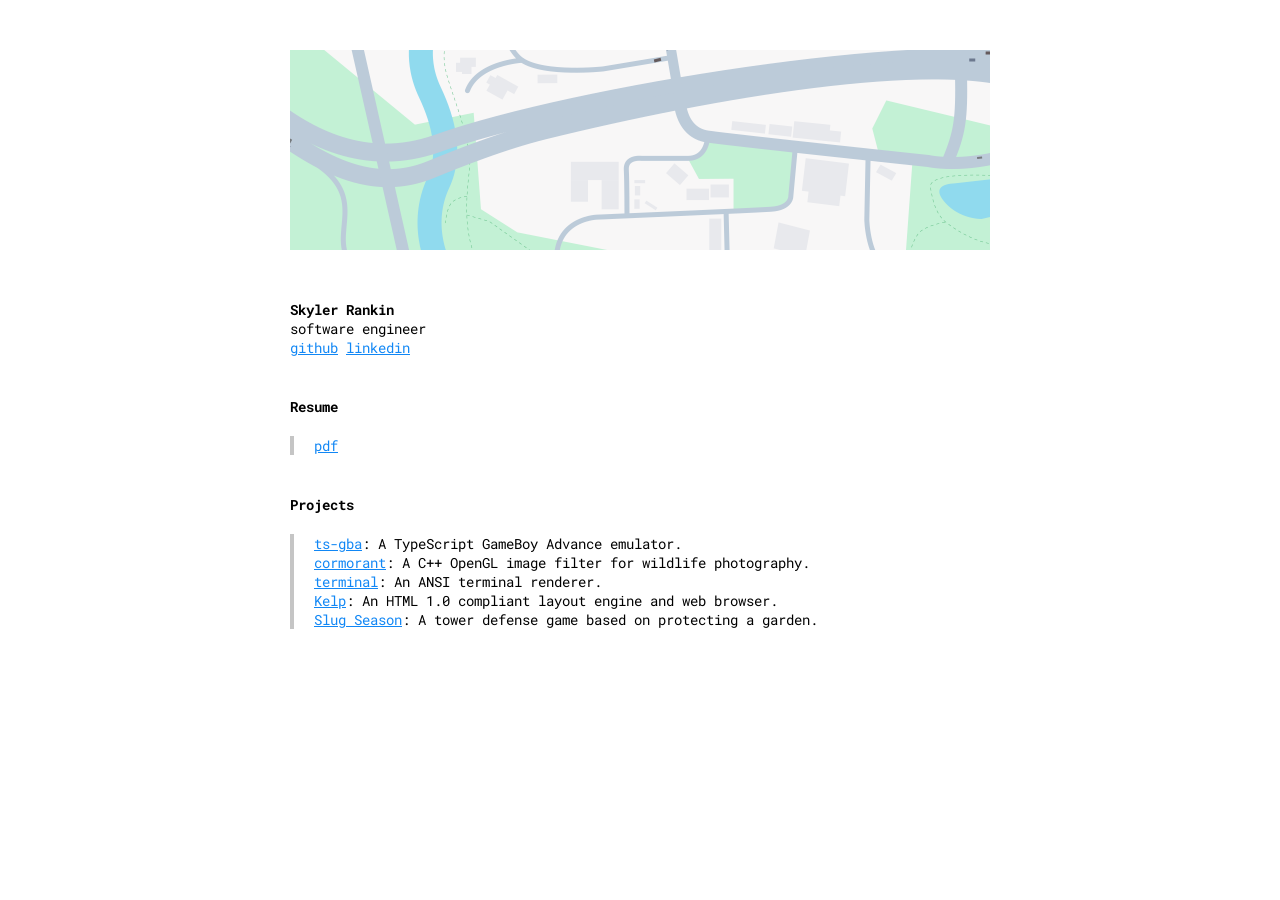
<file: index.html>
<!DOCTYPE html>
    <head>
        <meta charset="utf-8">
        <meta http-equiv="X-UA-Compatible" content="IE=edge">
        <meta name="viewport" content="width=device-width, initial-scale=1">
        <meta name="description" content="">
        <link rel="preconnect" href="https://fonts.googleapis.com">
        <link rel="preconnect" href="https://fonts.gstatic.com" crossorigin>
        <link href="https://fonts.googleapis.com/css2?family=Roboto+Mono:ital,wght@0,100..700;1,100..700&display=swap" rel="stylesheet">
        <title>Skyler Rankin</title>
        <style>
            * {
                font-family: "Roboto Mono", "Courier New", "Courier", monospace;
                font-optical-sizing: auto;
                font-weight: 400;
                font-size: 14px;
                font-style: normal;
            }

            a {
                color: #1187f5;
            }

            #container {
                max-width: 700px;
                margin: 50px auto;
                padding: 0px;
            }
            #map-container {
                position: relative;
                margin-bottom: 50px;
                overflow: hidden;
            }
            .project-section {
                padding-left: 20px;
                border-left: solid 4px #c5c5c5;
            }
        </style>
        <script src="./map.js"></script>
        <script src="./script.js"></script>
    </head>
    <body>
        <div id="container">
            <div id="map-container">
                <img width="700px" src="res/map.png" style="display: block;">
                <canvas id="canvas" width="700" height="200" style="position: absolute; top: 0px; left: 0px;"></canvas>
            </div>
            <div>
                <div style="font-weight: bold;">Skyler Rankin</div>
                <div>software engineer</div>
                <div>
                    <a href="https://www.github.com/SkylerRankin" target="_blank">github</a>
                    <a href="https://www.linkedin.com/in/skyler-rankin/" target="_blank">linkedin</a>
                </div>
                <div style="font-weight: bold; margin: 40px 0px 20px 0px;">Resume</div>
                <div class="project-section">
                    <a href="res/resume.pdf" target="_blank">pdf</a>
                </div>
                <div style="font-weight: bold; margin: 40px 0px 20px 0px;">Projects</div>
                <div class="project-section">
                    <a href="https://www.github.com/SkylerRankin/ts-gba" target="_blank">ts-gba</a>: A TypeScript GameBoy Advance emulator.
                </div>
                <div class="project-section">
                    <a href="https://www.github.com/SkylerRankin/cormorant" target="_blank">cormorant</a>: A C++ OpenGL image filter for wildlife photography.
                </div>
                <div class="project-section">
                    <a href="https://www.github.com/SkylerRankin/terminal" target="_blank">terminal</a>: An ANSI terminal renderer.
                </div>
                <div class="project-section">
                    <a href="https://www.github.com/SkylerRankin/Browser" target="_blank">Kelp</a>: An HTML 1.0 compliant layout engine and web browser.
                </div>
                <div class="project-section">
                    <a href="https://caveplantgames.itch.io/slug-season" target="_blank">Slug Season</a>: A tower defense game based on protecting a garden.
                </div>
            </div>
        </div>
        <div>
            <div id="framerate"></div>
            <div id="updateTime"></div>
            <div id="renderTime"></div>
        </div>
    </body>
</html>
</file>
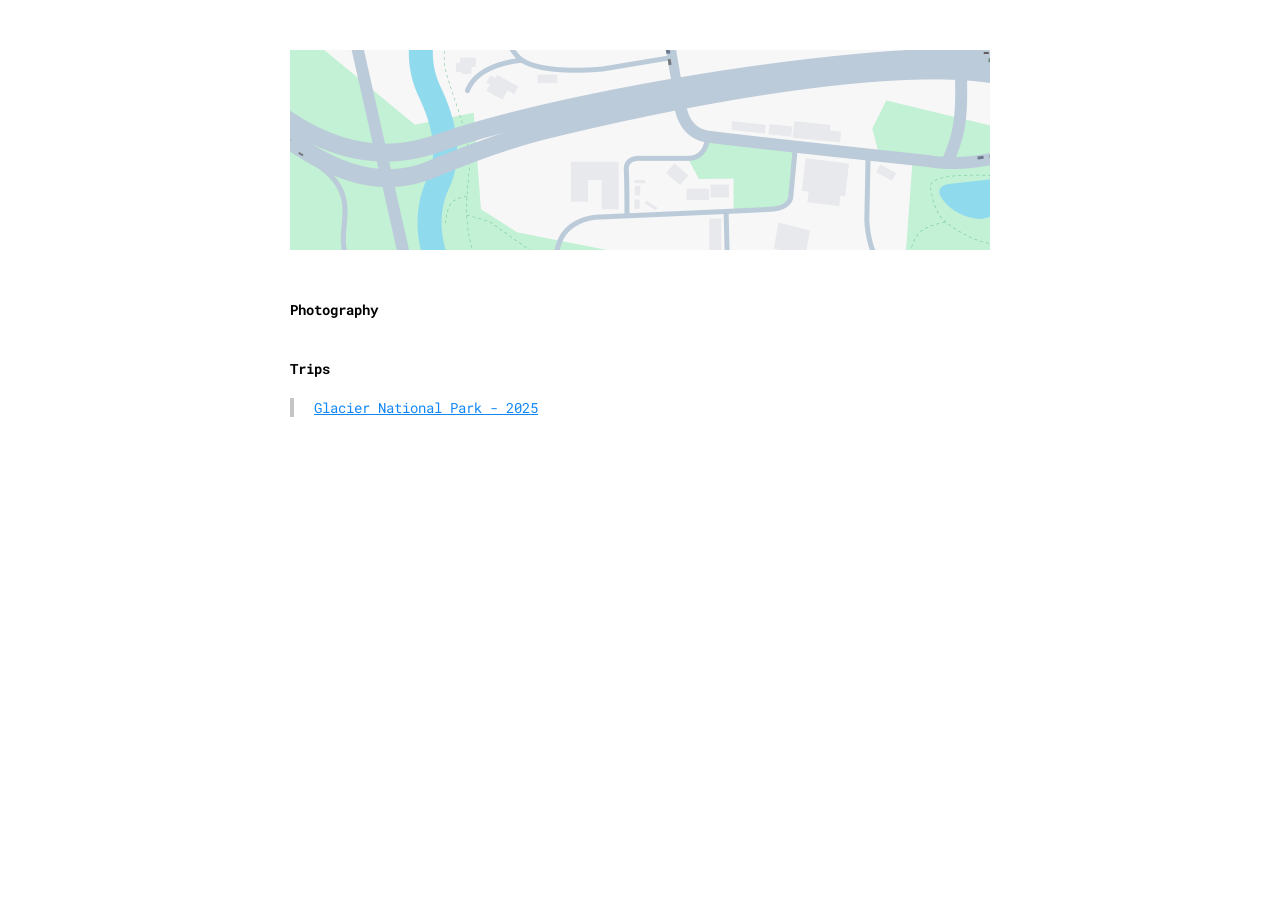
<file: photography/index.html>
<!DOCTYPE html>
    <head>
        <meta charset="utf-8">
        <meta http-equiv="X-UA-Compatible" content="IE=edge">
        <meta name="viewport" content="width=device-width, initial-scale=1">
        <meta name="description" content="">
        <link rel="preconnect" href="https://fonts.googleapis.com">
        <link rel="preconnect" href="https://fonts.gstatic.com" crossorigin>
        <link href="https://fonts.googleapis.com/css2?family=Roboto+Mono:ital,wght@0,100..700;1,100..700&display=swap" rel="stylesheet">
        <title>Skyler Rankin</title>
        <style>
            * {
                font-family: "Roboto Mono", "Courier New", "Courier", monospace;
                font-optical-sizing: auto;
                font-weight: 400;
                font-size: 14px;
                font-style: normal;
            }

            a {
                color: #1187f5;
            }

            #container {
                max-width: 700px;
                margin: 50px auto;
                padding: 0px;
            }
            #map-container {
                position: relative;
                margin-bottom: 50px;
                overflow: hidden;
            }
            .project-section {
                padding-left: 20px;
                border-left: solid 4px #c5c5c5;
            }
        </style>
        <script src="../map.js"></script>
        <script src="../script.js"></script>
    </head>
    <body>
        <div id="container">
            <div id="map-container">
                <img width="700px" src="../res/map.png" style="display: block;">
                <canvas id="canvas" width="700" height="200" style="position: absolute; top: 0px; left: 0px;"></canvas>
            </div>
            <div>
                <div style="font-weight: bold;">Photography</div>
                <div style="font-weight: bold; margin: 40px 0px 20px 0px;">Trips</div>
                <div class="project-section">
                    <a href="glacier-2025/" target="_blank">Glacier National Park - 2025</a>
                </div>
            </div>
        </div>
        <div>
            <div id="framerate"></div>
            <div id="updateTime"></div>
            <div id="renderTime"></div>
        </div>
    </body>
</html>
</file>
